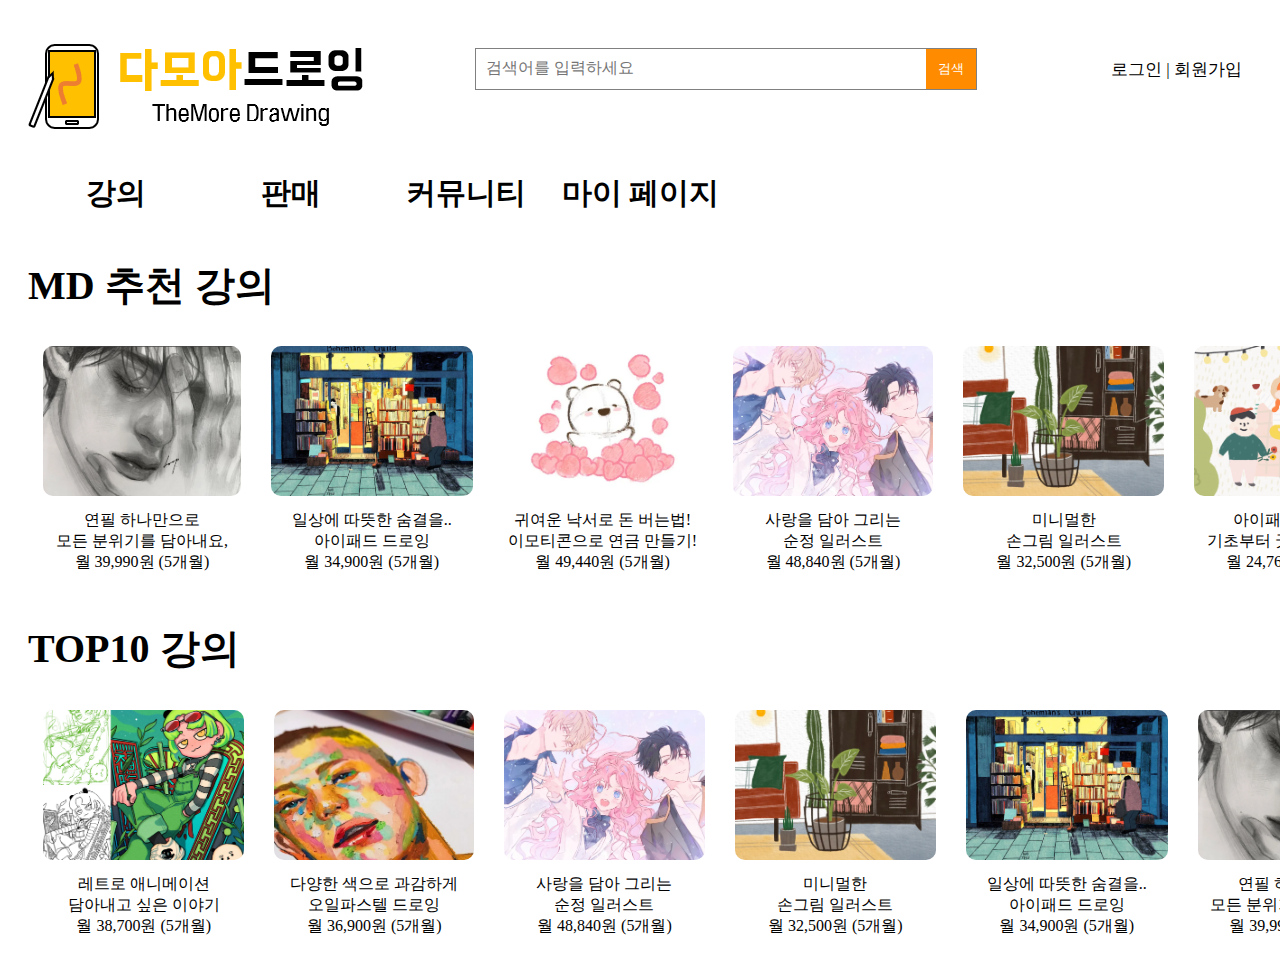
<file: index.html>
<!DOCTYPE html>
<html lang="en">
  <head>
    <meta charset="UTF-8" />
    <meta http-equiv="X-UA-Compatible" content="IE=edge" />
    <meta name="viewport" content="width=device-width, initial-scale=1.0" />
    <title>ThemoreDrawing</title>
    <link rel="stylesheet" href="style.css" />
  </head>
  <body>
    <header>
      <a href="index.html"> <img src="images/logo.png" /></a>
      <div class="head-item">
        <div class="search">
          <input type="text" placeholder="검색어를 입력하세요" />
          <button>검색</button>
        </div>
      </div>
      <span>로그인 | 회원가입</span>
    </header>

    <nav>
      <div id="menu1">
        <ul class="main">
          <li>
            <a href="#">강의</a>
            <div class="menu2">
              <ul class="sub">
                <li class="title">채색</li>
                <li>수채화</li>
                <li>유화</li>
                <li>오일 파스텔</li>
                <li>색연필</li>
              </ul>
              <ul class="sub">
                <li class="title">난이도</li>
                <li>초급</li>
                <li>중급</li>
                <li>고급</li>
              </ul>
              <ul class="sub">
                <li class="title">분야</li>
                <li>캐릭터</li>
                <li>인물</li>
                <li>반려동물</li>
              </ul>
              <ul class="sub">
                <li class="none">분야</li>
                <li>풍경</li>
                <li>웹툰</li>
                <li>이모티콘</li>
              </ul>
            </div>
          </li>
          <li>
            <a href="#">판매</a>
          </li>
          <li>
            <a href="#">커뮤니티</a>
          </li>
          <li>
            <a href="#">마이 페이지</a>
          </li>
        </ul>
      </div>
    </nav>
    <div class="main-title"><h2>MD 추천 강의</h2></div>

    <div class="scroll">
      <div class="scroll-item">
        <img src="images/image1.png" />
        <span>연필 하나만으로</span>
        <br />
        <span>모든 분위기를 담아내요,</span>
        <br />
        <span>월 39,990원 (5개월)</span>
      </div>
      <div class="scroll-item" onclick="location.href = 'main.html'">
        <img src="images/image2.png" />
        <span>일상에 따뜻한 숨결을..</span>
        <br />
        <span>아이패드 드로잉</span>
        <br />
        <span>월 34,900원 (5개월)</span>
      </div>
      <div class="scroll-item">
        <img src="images/image3.png" />
        <span>귀여운 낙서로 돈 버는법!</span>
        <br />
        <span>이모티콘으로 연금 만들기!</span>
        <br />
        <span>월 49,440원 (5개월)</span>
      </div>
      <div class="scroll-item">
        <img src="images/image4.png" />
        <span>사랑을 담아 그리는</span>
        <br />
        <span>순정 일러스트</span>
        <br />
        <span>월 48,840원 (5개월)</span>
      </div>
      <div class="scroll-item">
        <img src="images/image5.png" />
        <span>미니멀한</span>
        <br />
        <span>손그림 일러스트</span>
        <br />
        <span>월 32,500원 (5개월)</span>
      </div>
      <div class="scroll-item">
        <img src="images/image11.png" />
        <span>아이패드 드로잉,</span>
        <br />
        <span>기초부터 굿즈 제작까지!</span>
        <br />
        <span>월 24,760원 (5개월)</span>
      </div>
      <div class="scroll-item">
        <img src="images/image7.png" />
        <span>레트로 애니메이션</span>
        <br />
        <span>담아내고 싶은 이야기</span>
        <br />
        <span>월 38,700원 (5개월)</span>
      </div>
      <div class="scroll-item">
        <img src="images/image8.png" />
        <span>다양한 색으로 과감하게</span>
        <br />
        <span>오일파스텔 드로잉</span>
        <br />
        <span>월 36,900원 (5개월)</span>
      </div>
    </div>

    <h2>TOP10 강의</h2>
    <div class="scroll">
      <div class="scroll-item">
        <img src="images/image7.png" />
        <span>레트로 애니메이션</span>
        <br />
        <span>담아내고 싶은 이야기</span>
        <br />
        <span>월 38,700원 (5개월)</span>
      </div>
      <div class="scroll-item">
        <img src="images/image8.png" />
        <span>다양한 색으로 과감하게</span>
        <br />
        <span>오일파스텔 드로잉</span>
        <br />
        <span>월 36,900원 (5개월)</span>
      </div>
      <div class="scroll-item">
        <img src="images/image4.png" />
        <span>사랑을 담아 그리는</span>
        <br />
        <span>순정 일러스트</span>
        <br />
        <span>월 48,840원 (5개월)</span>
      </div>
      <div class="scroll-item">
        <img src="images/image5.png" />
        <span>미니멀한</span>
        <br />
        <span>손그림 일러스트</span>
        <br />
        <span>월 32,500원 (5개월)</span>
      </div>
      <div class="scroll-item" onclick="location.href = 'main.html'">
        <img src="images/image2.png" />
        <span>일상에 따뜻한 숨결을..</span>
        <br />
        <span>아이패드 드로잉</span>
        <br />
        <span>월 34,900원 (5개월)</span>
      </div>
      <div class="scroll-item">
        <img src="images/image1.png" />
        <span>연필 하나만으로</span>
        <br />
        <span>모든 분위기를 담아내요,</span>
        <br />
        <span>월 39,990원 (5개월)</span>
      </div>
      <div class="scroll-item">
        <img src="images/image3.png" />
        <span>귀여운 낙서로 돈 버는법!</span>
        <br />
        <span>이모티콘으로 연금 만들기!</span>
        <br />
        <span>월 49,440원 (5개월)</span>
      </div>
      <div class="scroll-item">
        <img src="images/image9.png" />
        <span>현실과 환상 사이,</span>
        <br />
        <span>그 어딘가를 그려내기</span>
        <br />
        <span>월 35,440원 (5개월)</span>
      </div>
      <div class="scroll-item">
        <img src="images/image10.png" />
        <span>화면을 가득 채우는,</span>
        <br />
        <span>부드럽고 감각적인 색감</span>
        <br />
        <span>월 24,760원 (5개월)</span>
      </div>
      <div class="scroll-item">
        <img src="images/image11.png" />
        <span>아이패드 드로잉,</span>
        <br />
        <span>기초부터 굿즈 제작까지!</span>
        <br />
        <span>월 24,760원 (5개월)</span>
      </div>
    </div>

    <div id="no-mobile">
      <span>페이지의 가로 길이를 늘려주세요!</span>
    </div>
  </body>
</html>
</file>
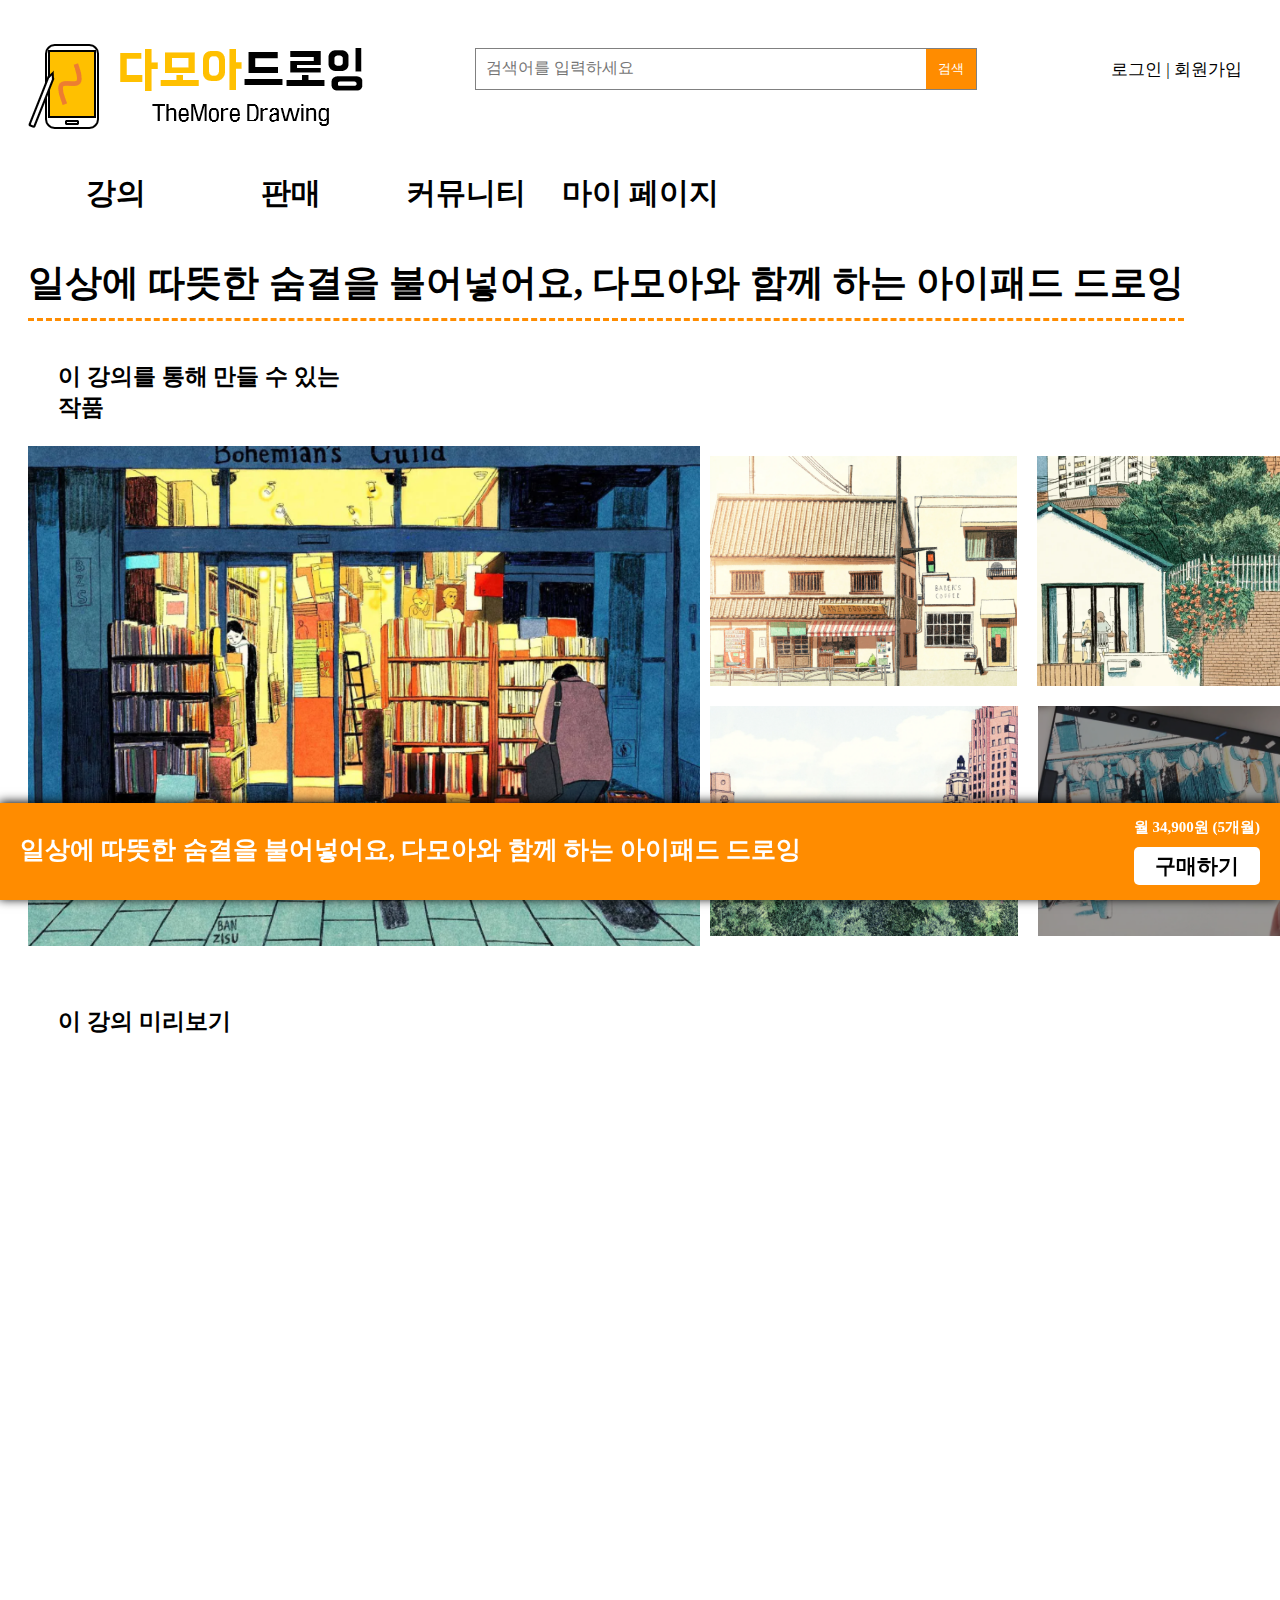
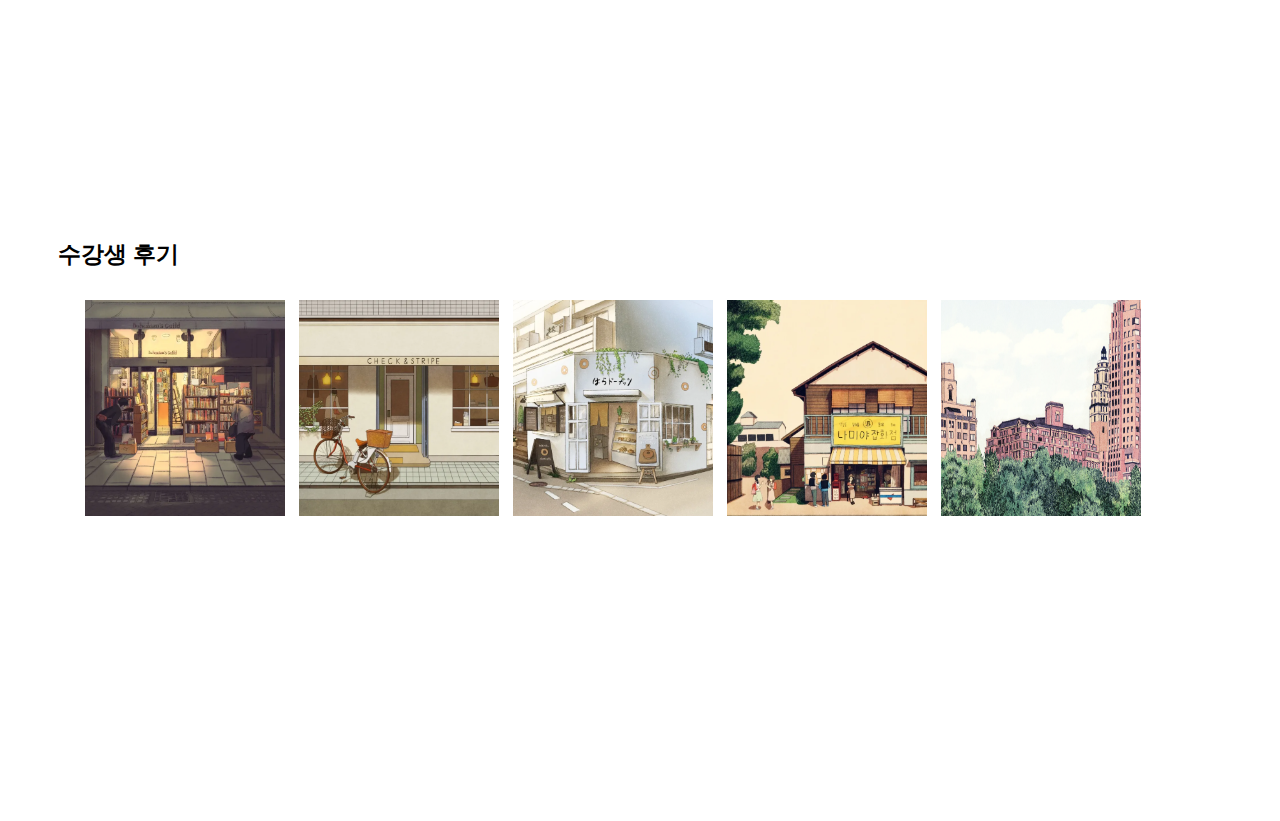
<file: main.html>
<!DOCTYPE html>
<html lang="en">
  <head>
    <meta charset="UTF-8" />
    <meta http-equiv="X-UA-Compatible" content="IE=edge" />
    <meta name="viewport" content="width=device-width, initial-scale=1.0" />
    <title>ThemoreDrawing</title>
    <link rel="stylesheet" href="style.css" />
  </head>
  <body>
    <header>
      <a href="index.html"> <img src="images/logo.png" /></a>

      <div class="head-item">
        <div class="search">
          <input type="text" placeholder="검색어를 입력하세요" />
          <button>검색</button>
        </div>
      </div>
      <span>로그인 | 회원가입</span>
    </header>

    <nav>
      <div id="menu1">
        <ul class="main">
          <li>
            <a href="#">강의</a>
            <div class="menu2">
              <ul class="sub">
                <li class="title">채색</li>
                <li>수채화</li>
                <li>유화</li>
                <li>오일 파스텔</li>
                <li>색연필</li>
              </ul>
              <ul class="sub">
                <li class="title">난이도</li>
                <li>초급</li>
                <li>중급</li>
                <li>고급</li>
              </ul>
              <ul class="sub">
                <li class="title">분야</li>
                <li>캐릭터</li>
                <li>인물</li>
                <li>반려동물</li>
              </ul>
              <ul class="sub">
                <li class="none">분야</li>
                <li>풍경</li>
                <li>웹툰</li>
                <li>이모티콘</li>
              </ul>
            </div>
          </li>
          <li>
            <a href="#">판매</a>
          </li>
          <li>
            <a href="#">커뮤니티</a>
          </li>
          <li>
            <a href="#">마이 페이지</a>
          </li>
        </ul>
      </div>
    </nav>

    <div class="container">
      <div class="main-title1">
        <span>
          일상에 따뜻한 숨결을 불어넣어요, 다모아와 함께 하는 아이패드 드로잉
        </span>
      </div>

      <p class="sub-title">이 강의를 통해 만들 수 있는 작품</p>
      <div class="img_div">
        <img src="images/image2.png" class="main_img" />
        <div class="sub_container">
          <div class="sub_img">
            <img src="images/image12.png" />
            <img src="images/image13.png" />
            <img src="images/image14.png" />
            <img src="images/image15.png" />
          </div>
        </div>
      </div>

      <p class="sub-title">이 강의 미리보기</p>
      <iframe
        width="1000"
        height="715"
        src="https://www.youtube.com/embed/rPlttjsT3kI"
        title="YouTube video player"
        frameborder="0"
        allow="accelerometer; autoplay; clipboard-write; encrypted-media; gyroscope; picture-in-picture"
        allowfullscreen
      ></iframe>
      <p class="sub-title">수강생 후기</p>
      <div class="review_container">
        <div class="sub_container">
          <div class="review_img">
            <img src="images/image16.png" />
            <img src="images/image17.png" />
            <img src="images/image18.png" />
            <img src="images/image19.png" />
            <img src="images/image14.png" />
          </div>
        </div>
      </div>
    </div>

    <footer>
      <div class="footer-div">
        <p class="footer-title">
          일상에 따뜻한 숨결을 불어넣어요, 다모아와 함께 하는 아이패드 드로잉
        </p>
        <div class="footer-right">
          <span class="price">월 34,900원 (5개월)</span>
          <button id="button">구매하기</button>
        </div>
      </div>
    </footer>
  </body>
</html>
</file>
<file: style.css>
body {
  padding: 20px;
}
h1 {
  font-size: 60px;
  margin: 0;
  display: inline;
  float: left;
}
h2 {
  font-size: 40px;
}
h3 {
  font-size: 30px;
}
ul,
ol,
li {
  list-style: none;
  margin: 0;
  padding: 0;
}
a {
  text-decoration: none;
  font-size: 30px;
  font-weight: 800;
  color: black;
}

.head-item {
  display: inline;
  float: left;
  padding-left: 80px;
  margin-top: 20px;
}

.search {
  height: 40px;
  width: 500px;
  border: 1px solid gray;
  background-color: white;
}
.search input {
  font-size: 16px;
  width: 325px;
  padding: 10px;
  border: 0px;
  outline: none;
  float: left;
}
.search button {
  width: 50px;
  height: 100%;
  border: 0px;
  background: darkorange;
  outline: none;
  float: right;
  color: white;
}

header span {
  font-size: 17px;
  display: inline;
  float: right;
  margin-right: 10px;
  margin-top: 30px;
}

header img {
  margin: 0;
  display: inline;
  float: left;
}

.nav-container {
  display: flex;
  flex-direction: row;
  width: 100%;
  padding: 0;
  list-style-type: none;
}

.title {
  font-size: 23px;
  font-weight: 700;
  border-bottom: 2px dashed lightslategray;
}
.none {
  color: white;
  border-bottom: 2px dashed lightslategray;
}

#menu1 {
  height: 50px;
  float: left;
  margin-top: 30px;
  margin-right: 2000px;
  margin-bottom: 40px;
}
#menu1 ul {
  width: 700px;
  margin: 0 auto;
  position: relative;
}
#menu1 .main > li {
  float: left;
  width: 25%;
  height: 50px;
  line-height: 50px;
  text-align: center;
}
#menu1 .main > li:hover .menu2 {
  display: block;
}
#menu1 .main > li a {
  display: block;
}
#menu1 .main > li a:hover {
  background: cornsilk;
  color: black;
}
#menu1 .menu2 {
  position: absolute;
  top: 50px;
  left: 0px;
  width: 100%;
  display: none;
  background: white;
  padding-top: 15px;
}
#menu1 .sub {
  float: left;
  width: 25%;
}
#menu1 .sub li:not(:first-child) {
  background: white;
  font-size: 15px;
  font-weight: 500;
}
#menu1 .sub li:not(:first-child):hover {
  background: peachpuff;
}

.main-title {
  margin-right: 900px;
}
.main-title1 {
  margin-top: 150px;
}
.main-title1 span {
  font-size: 37px;
  font-weight: 800;
  float: left;
  border-bottom: 3px dashed darkorange;
  padding-bottom: 10px;
  margin-bottom: 40px;
}

.scroll {
  display: flex;
  width: 100%;
  height: 100%;
  padding-left: 15px;
  padding-right: 15px;
  overflow-x: scroll;
}

.scroll-item {
  width: 200px;
  height: 80px;
  display: table;
  align-items: center;
  text-align: center;
  margin-left: auto;
  margin-right: 30px;
  margin-bottom: 15px;
}

.scroll-item img {
  height: 150px;
  margin-bottom: 10px;
  border-radius: 10px;
}

.scroll::-webkit-scrollbar {
  width: 10px;
}
.scroll::-webkit-scrollbar-thumb {
  background-color: rgba(128, 128, 128, 0.411);
  border-radius: 20px;
  background-clip: padding-box;
  border: 5px solid transparent;
}
.scroll::-webkit-scrollbar-track {
  display: none;
}

.container {
  text-align: center;
}
.img_div {
  width: 1500px;
  display: flex;
  flex-wrap: wrap;
  margin: 0 auto;
}
.sub_container {
  height: 500px;
}

.main_img {
  height: 500px;
}

.sub_img {
  width: 800px;
  display: flex;
  flex-wrap: wrap;
  margin: 0;
}
.sub_img img {
  height: 230px;
  margin: 10px;
}

.review_container {
  margin-left: 50px;
  margin-top: 15px;
}
.sub-title {
  text-align: start;
  font-size: 23px;
  font-weight: 800;
  margin-right: 900px;
  margin-top: 60px;
  margin-left: 30px;
}
.review_img {
  width: 1800px;
  display: flex;
  flex-wrap: wrap;
}
.review_img img {
  width: 200px;
  margin: 7px;
}
footer {
  position: fixed;
  bottom: 0;
  left: 0;
  right: 0;
  width: 100%;
  color: white;
  font-weight: bold;
  display: flex;
  justify-content: space-between;
  align-items: center;
}
.footer-div {
  display: flex;
  width: 100%;
  background: darkorange;
  padding: 5px 20px;
  justify-content: space-between;
  box-shadow: -1px -1px 10px black;
}
.footer-title {
  font-size: 25px;
  color: white;
}
.footer-right {
  display: flex;
  flex-direction: column;
  margin: 10px 0;
}
.price {
  font-size: 15px;
  margin-bottom: 5px;
}
#button {
  margin-top: 5px;
  border: none;
  background-color: white;
  border-radius: 5px;
  color: black;
  padding: 5px;
  font-size: 21px;
  font-weight: 700;
}

#no-mobile {
  position: absolute;
  z-index: 99;
  height: 100vh;
  background-color: white;
  width: 100vw;
  display: flex;
  justify-content: center;
  align-items: center;
  font-size: 32px;
  top: 0;
}

@media screen and (min-width: 1200px) {
  #no-mobile {
    display: none;
  }
}
</file>
